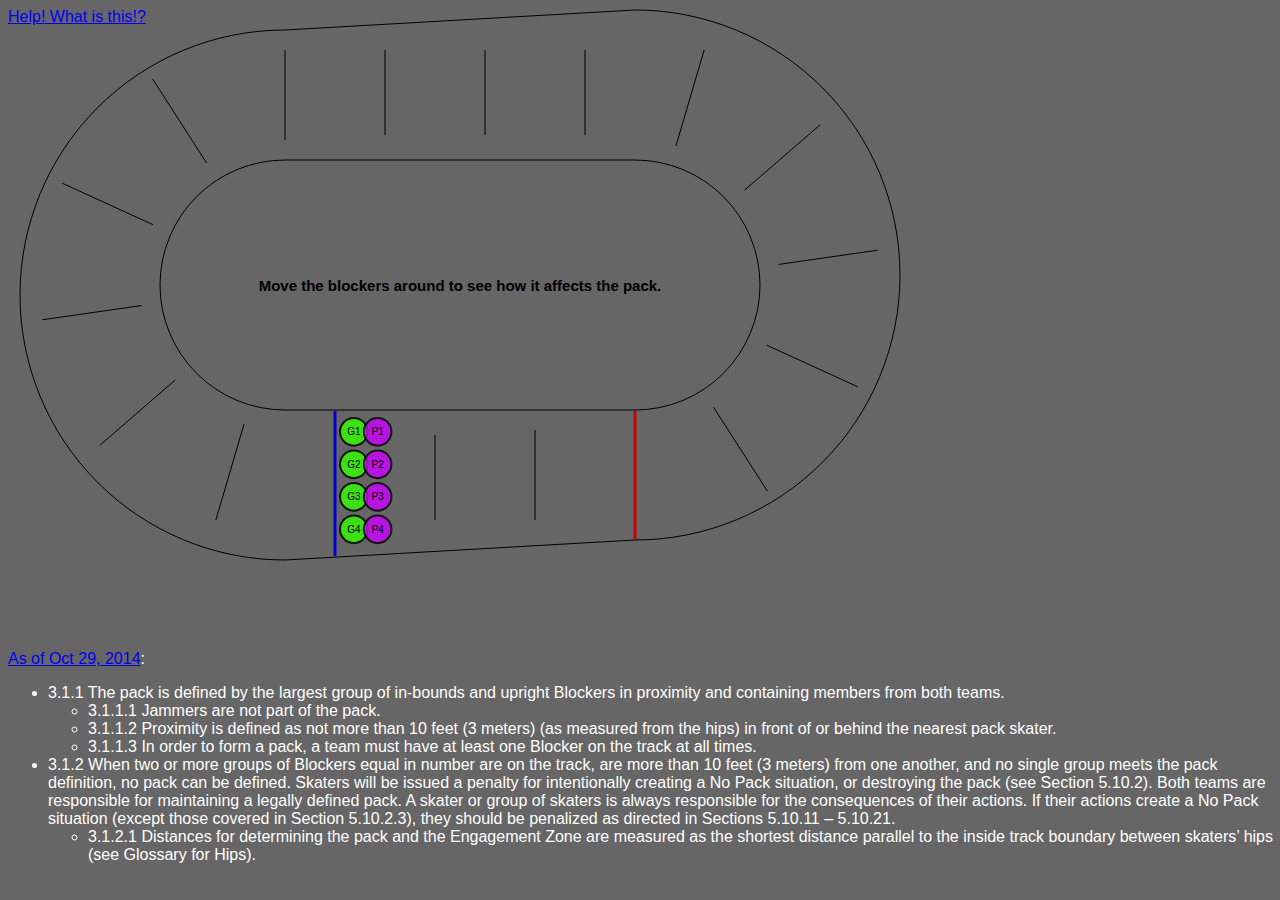
<file: index.html>
<!DOCTYPE html>
<html lang="en">
    <head>
        <meta charset="utf-8">
        <title>Roller Derby Pack Simulator</title>
        <link rel="stylesheet" href="main.css" type="text/css" media="screen">
        <meta name="apple-mobile-web-app-capable" content="yes">
        <link rel="apple-touch-icon-precomposed" href="/Raphael.png">
        <script src="raphael.js"></script>
        <script src="pack-sim.js"></script>
        <script>
            window.onload = load;
        </script>
    </head>
    <body>
        <a href="help.html">Help! What is this!?</a><br/><br/>
        <div id="holder"></div>
        <div id="blurb">
            <a href="http://wftda.com/rules/20140301/section/3.1">As of Oct 29, 2014</a>:
            <ul>
            <li>3.1.1 The pack is defined by the largest group of in-bounds and upright Blockers in proximity and containing members from both teams.</li>
            <ul>
            <li>3.1.1.1 Jammers are not part of the pack.</li>
            <li>3.1.1.2 Proximity is defined as not more than 10 feet (3 meters) (as measured from the hips) in front of or behind the nearest pack skater.</li>
            <li>3.1.1.3 In order to form a pack, a team must have at least one Blocker on the track at all times.</li>
            </ul>
                <li>
                3.1.2 When two or more groups of Blockers equal in number are on the track, are more
                than 10 feet (3 meters) from one another, and no single group meets the pack
                definition, no pack can be defined. Skaters will be issued a penalty for intentionally
                creating a No Pack situation, or destroying the pack (see Section 5.10.2). Both
                teams are responsible for maintaining a legally defined pack. A skater or group of
                skaters is always responsible for the consequences of their actions. If their actions
                create a No Pack situation (except those covered in Section 5.10.2.3), they should
                be penalized as directed in Sections 5.10.11 – 5.10.21.
                </li>
                <ul>
                <li>3.1.2.1 Distances for determining the pack and the Engagement Zone are measured
                as the shortest distance parallel to the inside track boundary between skaters’
                hips (see Glossary for Hips).
                </li>
                </ul>
            </ul>
        </div>
    </body>
</html>
</file>
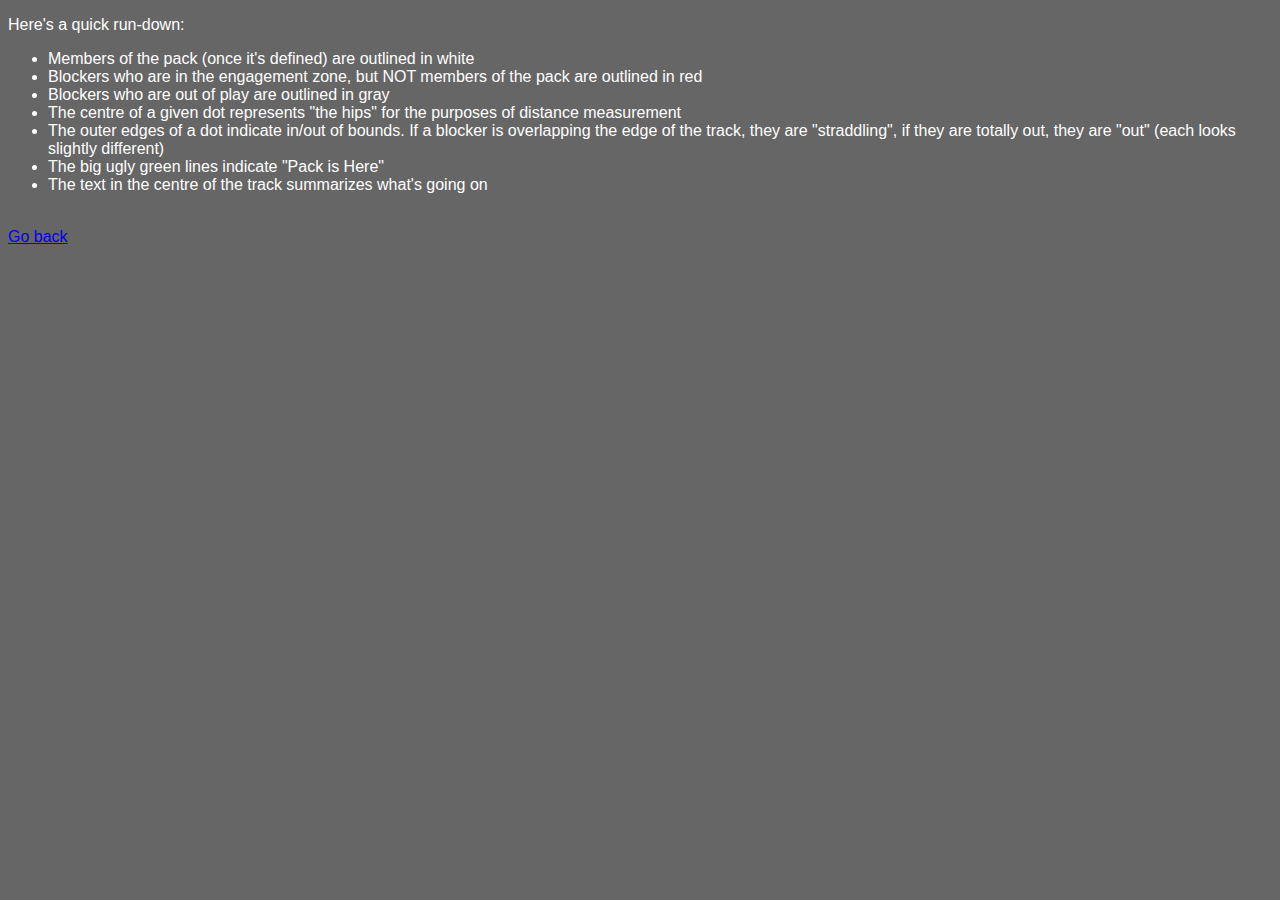
<file: help.html>
<!DOCTYPE html>
<html lang="en">
    <head>
        <meta charset="utf-8">
        <title>Roller Derby Pack Simulator</title>
        <link rel="stylesheet" href="main.css" type="text/css" media="screen">
        <meta name="apple-mobile-web-app-capable" content="yes">
    </head>
    <body>
        <p>Here's a quick run-down:</p>
        <ul>
            <li>Members of the pack (once it's defined) are outlined in white</li>
            <li>Blockers who are in the engagement zone, but NOT members of the pack are outlined in red</li>
            <li>Blockers who are out of play are outlined in gray</li>
            <li>The centre of a given dot represents "the hips" for the purposes of distance measurement</li>
            <li>The outer edges of a dot indicate in/out of bounds. If a blocker is overlapping the edge of the track, they are "straddling", if they are totally out, they are "out" (each looks slightly different)</li>
            <li>The big ugly green lines indicate "Pack is Here"</li>
            <li>The text in the centre of the track summarizes what's going on</li>
        </ul><br/>
        <a href="../">Go back</a>
    </body>
</html>
</file>
<file: main.css>
body {
    background: #666;
    color: #fff;
    font: 300 100.1% "Helvetica Neue", Helvetica, "Arial Unicode MS", Arial, sans-serif;
}
#holder {
    height: 480px;
    left: 50%;
    margin: -240px 0 0 -320px;
    position: absolute;
    top: 50%;
    width: 640px;
}

#blurb {
    top: 650px;
    position: absolute;
}
</file>
